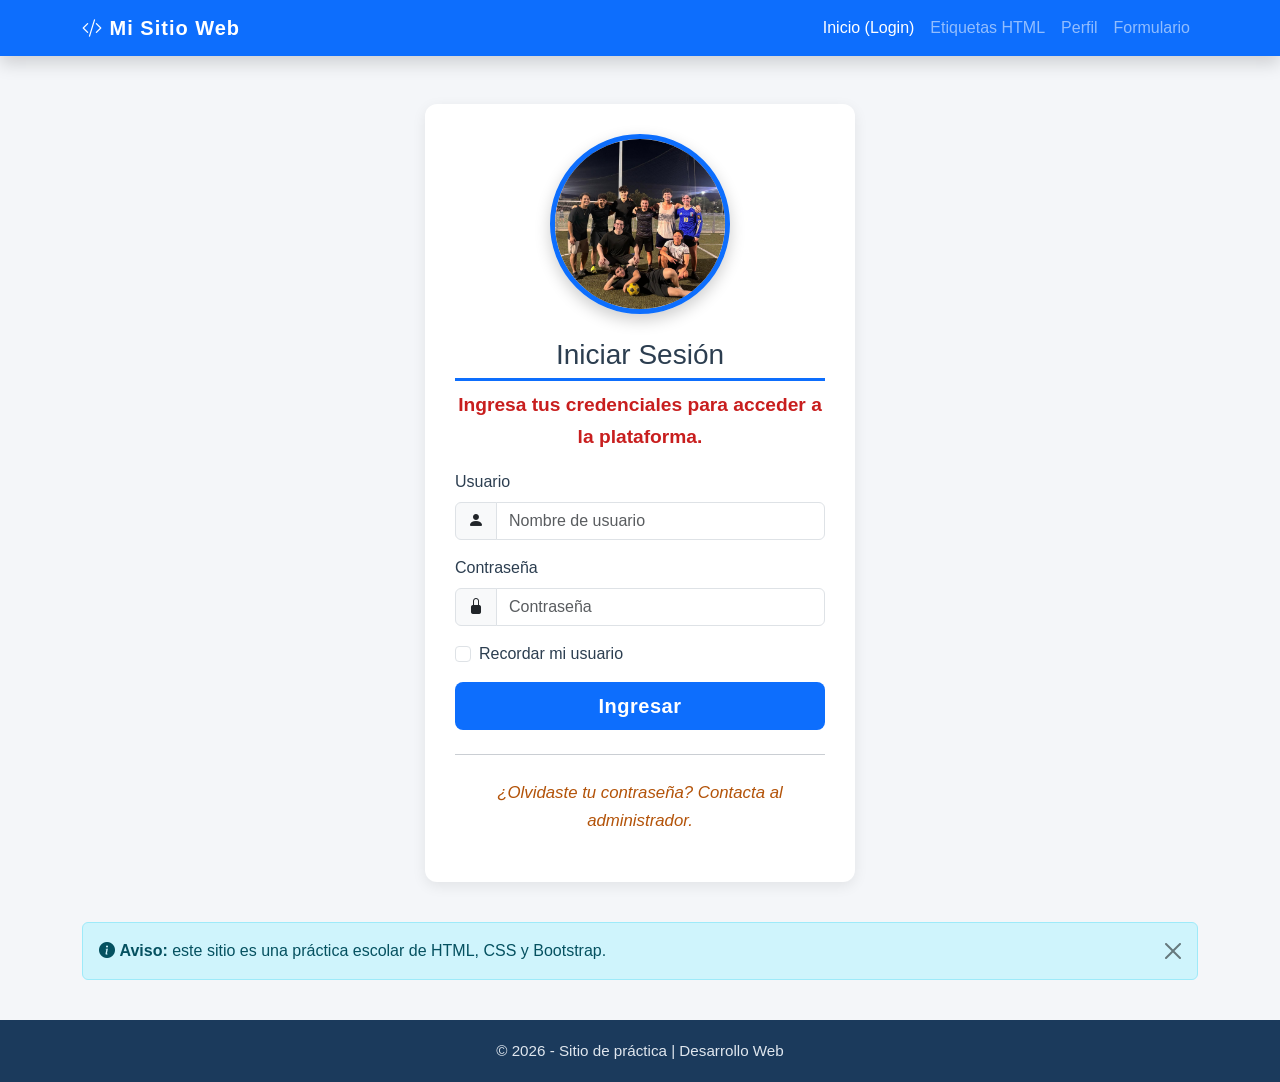
<file: Actividad-practicaconhtml/index.html>
<!DOCTYPE html>
<html lang="es">
<head>
    <meta charset="UTF-8">
    <meta name="viewport" content="width=device-width, initial-scale=1">
    <title>Página Principal - Login</title>

    <link href="https://cdn.jsdelivr.net/npm/bootstrap@5.3.3/dist/css/bootstrap.min.css" rel="stylesheet">
    <link href="https://cdn.jsdelivr.net/npm/bootstrap-icons@1.11.3/font/bootstrap-icons.css" rel="stylesheet">
    <link href="style.css" rel="stylesheet">
</head>
<body>

    <header>
        <nav class="navbar navbar-expand-lg navbar-dark bg-primary shadow">
            <div class="container">
                <a class="navbar-brand" href="index.html">
                    <i class="bi bi-code-slash"></i> Mi Sitio Web
                </a>
                <button class="navbar-toggler" type="button" data-bs-toggle="collapse"
                        data-bs-target="#menuPrincipal" aria-controls="menuPrincipal"
                        aria-expanded="false" aria-label="Alternar navegación">
                    <span class="navbar-toggler-icon"></span>
                </button>
                <div class="collapse navbar-collapse" id="menuPrincipal">
                    <ul class="navbar-nav ms-auto">
                        <li class="nav-item"><a class="nav-link active" href="index.html">Inicio (Login)</a></li>
                        <li class="nav-item"><a class="nav-link" href="tags.html">Etiquetas HTML</a></li>
                        <li class="nav-item"><a class="nav-link" href="profile.html">Perfil</a></li>
                        <li class="nav-item"><a class="nav-link" href="formulario.html">Formulario</a></li>
                    </ul>
                </div>
            </div>
        </nav>
    </header>

    <main class="container">

        <div class="caja-contenido caja-login mt-5">
            <div class="text-center mb-4">
                <img src="foto.jpeg" alt="Icono de acceso al sistema">
            </div>

            <h1 class="h3 d-block text-center w-100">Iniciar Sesión</h1>

            <p id="parrafo-principal">Ingresa tus credenciales para acceder a la plataforma.</p>

            <form action="profile.html">
                <div class="mb-3">
                    <label for="username" class="form-label">Usuario</label>
                    <div class="input-group">
                        <span class="input-group-text"><i class="bi bi-person-fill"></i></span>
                        <input type="text" class="form-control" id="username" name="username"
                               placeholder="Nombre de usuario" required>
                    </div>
                </div>

                <div class="mb-3">
                    <label for="password" class="form-label">Contraseña</label>
                    <div class="input-group">
                        <span class="input-group-text"><i class="bi bi-lock-fill"></i></span>
                        <input type="password" class="form-control" id="password" name="password"
                               placeholder="Contraseña" required>
                    </div>
                </div>

                <div class="form-check mb-3">
                    <input class="form-check-input" type="checkbox" id="recordar">
                    <label class="form-check-label" for="recordar">Recordar mi usuario</label>
                </div>

                <div class="d-grid">
                    <button type="submit" class="btn btn-ingresar btn-lg">
                        <strong>Ingresar</strong>
                    </button>
                </div>
            </form>

            <hr class="my-4">

            <p class="parrafo-nota text-center">¿Olvidaste tu contraseña? Contacta al administrador.</p>
        </div>

        <div class="alert alert-info alert-dismissible fade show" role="alert">
            <i class="bi bi-info-circle-fill"></i>
            <strong>Aviso:</strong> este sitio es una práctica escolar de HTML, CSS y Bootstrap.
            <button type="button" class="btn-close" data-bs-dismiss="alert" aria-label="Cerrar"></button>
        </div>

    </main>

    <footer>
        <p>&copy; 2026 - Sitio de práctica | Desarrollo Web</p>
    </footer>

    <script src="https://cdn.jsdelivr.net/npm/bootstrap@5.3.3/dist/js/bootstrap.bundle.min.js"></script>
    <script src="script.js"></script>
</body>
</html>
</file>
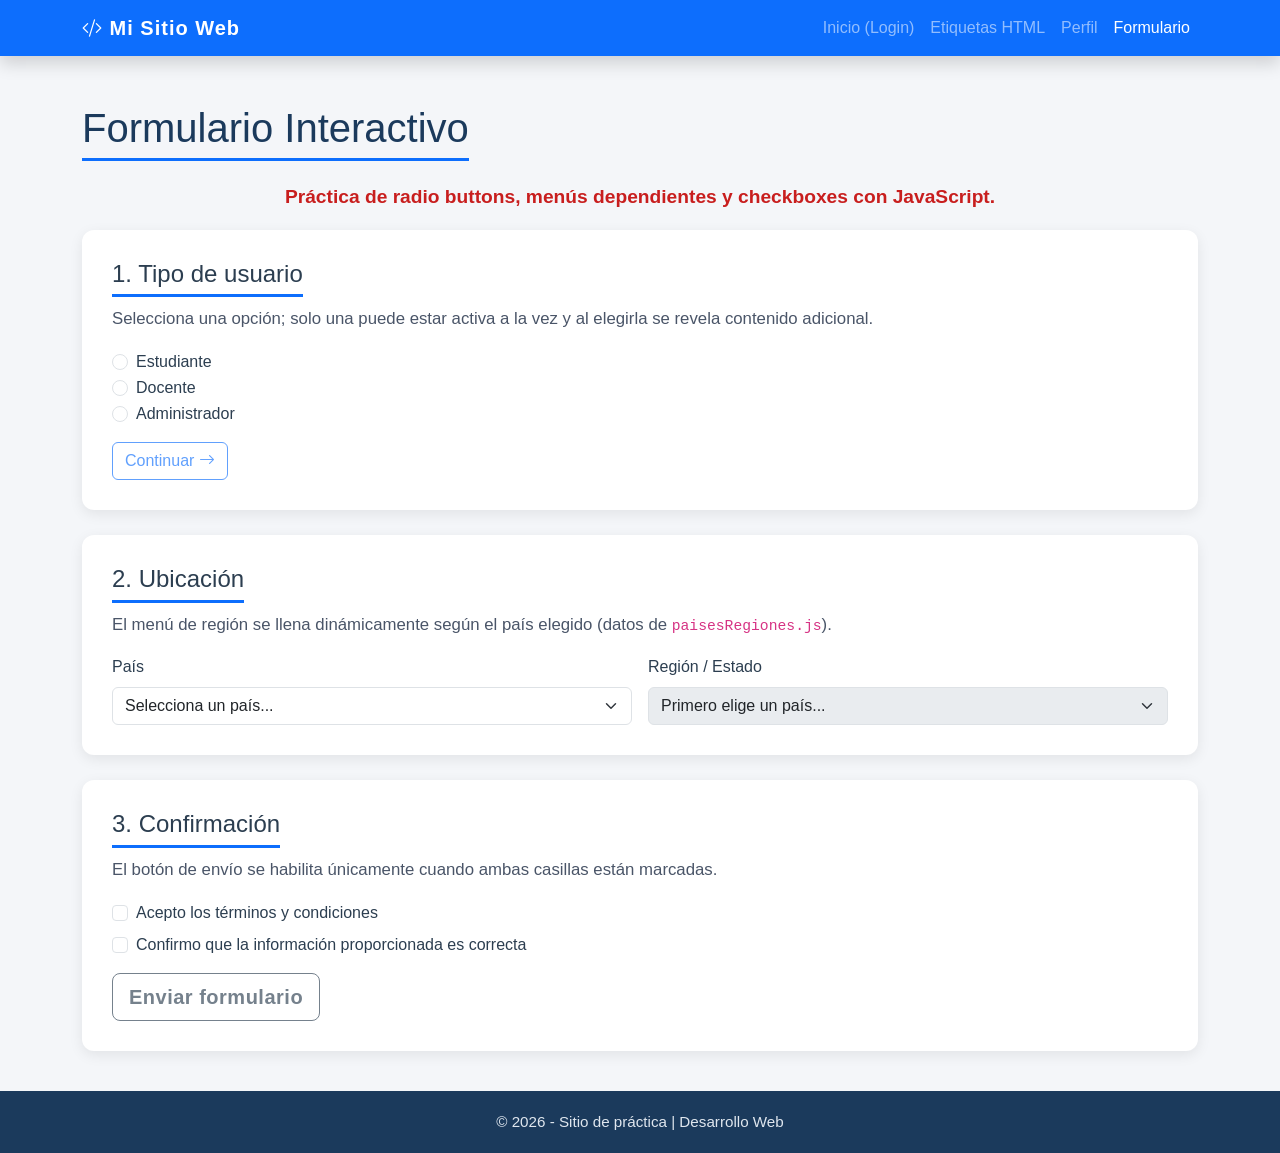
<file: Actividad-practicaconhtml/formulario.html>
<!DOCTYPE html>
<html lang="es">
<head>
    <meta charset="UTF-8">
    <meta name="viewport" content="width=device-width, initial-scale=1">
    <title>Formulario Interactivo</title>

    <link href="https://cdn.jsdelivr.net/npm/bootstrap@5.3.3/dist/css/bootstrap.min.css" rel="stylesheet">
    <link href="https://cdn.jsdelivr.net/npm/bootstrap-icons@1.11.3/font/bootstrap-icons.css" rel="stylesheet">
    <link href="style.css" rel="stylesheet">
</head>
<body>

    <header>
        <nav class="navbar navbar-expand-lg navbar-dark bg-primary shadow">
            <div class="container">
                <a class="navbar-brand" href="index.html">
                    <i class="bi bi-code-slash"></i> Mi Sitio Web
                </a>
                <button class="navbar-toggler" type="button" data-bs-toggle="collapse"
                        data-bs-target="#menuPrincipal" aria-controls="menuPrincipal"
                        aria-expanded="false" aria-label="Alternar navegación">
                    <span class="navbar-toggler-icon"></span>
                </button>
                <div class="collapse navbar-collapse" id="menuPrincipal">
                    <ul class="navbar-nav ms-auto">
                        <li class="nav-item"><a class="nav-link" href="index.html">Inicio (Login)</a></li>
                        <li class="nav-item"><a class="nav-link" href="tags.html">Etiquetas HTML</a></li>
                        <li class="nav-item"><a class="nav-link" href="profile.html">Perfil</a></li>
                        <li class="nav-item"><a class="nav-link active" href="formulario.html">Formulario</a></li>
                    </ul>
                </div>
            </div>
        </nav>
    </header>

    <main class="container mt-5">

        <h1>Formulario Interactivo</h1>
        <p id="parrafo-principal">Práctica de radio buttons, menús dependientes y checkboxes con JavaScript.</p>

        <form id="form-registro">

            <div class="caja-contenido">
                <h2 class="h4">1. Tipo de usuario</h2>
                <p>Selecciona una opción; solo una puede estar activa a la vez y al elegirla se revela contenido adicional.</p>

                <div class="form-check">
                    <input class="form-check-input" type="radio" name="tipoUsuario" id="radioEstudiante" value="estudiante">
                    <label class="form-check-label" for="radioEstudiante">Estudiante</label>
                </div>
                <div class="form-check">
                    <input class="form-check-input" type="radio" name="tipoUsuario" id="radioDocente" value="docente">
                    <label class="form-check-label" for="radioDocente">Docente</label>
                </div>
                <div class="form-check mb-3">
                    <input class="form-check-input" type="radio" name="tipoUsuario" id="radioAdministrador" value="administrador">
                    <label class="form-check-label" for="radioAdministrador">Administrador</label>
                </div>

                <div id="contenidoEstudiante" class="alert alert-info d-none">
                    <i class="bi bi-mortarboard-fill"></i> Como <strong>estudiante</strong> podrás consultar tus materias y calificaciones.
                </div>
                <div id="contenidoDocente" class="alert alert-success d-none">
                    <i class="bi bi-person-workspace"></i> Como <strong>docente</strong> podrás capturar calificaciones y avisos de tus grupos.
                </div>
                <div id="contenidoAdministrador" class="alert alert-warning d-none">
                    <i class="bi bi-gear-fill"></i> Como <strong>administrador</strong> tendrás acceso al panel de configuración del sitio.
                </div>

                <button type="button" id="btn-continuar" class="btn btn-outline-primary" disabled>
                    Continuar <i class="bi bi-arrow-right"></i>
                </button>
            </div>

            <div class="caja-contenido">
                <h2 class="h4">2. Ubicación</h2>
                <p>El menú de región se llena dinámicamente según el país elegido (datos de <code>paisesRegiones.js</code>).</p>

                <div class="row g-3">
                    <div class="col-12 col-md-6">
                        <label for="selectPais" class="form-label">País</label>
                        <select class="form-select" id="selectPais">
                            <option value="" selected>Selecciona un país...</option>
                        </select>
                    </div>
                    <div class="col-12 col-md-6">
                        <label for="selectRegion" class="form-label">Región / Estado</label>
                        <select class="form-select" id="selectRegion" disabled>
                            <option value="" selected>Primero elige un país...</option>
                        </select>
                    </div>
                </div>
            </div>

            <div class="caja-contenido">
                <h2 class="h4">3. Confirmación</h2>
                <p>El botón de envío se habilita únicamente cuando ambas casillas están marcadas.</p>

                <div class="form-check mb-2">
                    <input class="form-check-input" type="checkbox" id="checkTerminos">
                    <label class="form-check-label" for="checkTerminos">Acepto los términos y condiciones</label>
                </div>
                <div class="form-check mb-3">
                    <input class="form-check-input" type="checkbox" id="checkConfirmacion">
                    <label class="form-check-label" for="checkConfirmacion">Confirmo que la información proporcionada es correcta</label>
                </div>

                <button type="submit" id="btn-enviar" class="btn btn-ingresar btn-lg" disabled>
                    <strong>Enviar formulario</strong>
                </button>

                <div id="alerta-envio" class="alert alert-success d-none mt-3" role="alert"></div>
            </div>

        </form>

    </main>

    <footer>
        <p>&copy; 2026 - Sitio de práctica | Desarrollo Web</p>
    </footer>

    <script src="https://cdn.jsdelivr.net/npm/bootstrap@5.3.3/dist/js/bootstrap.bundle.min.js"></script>
    <script src="paisesRegiones.js"></script>
    <script src="formulario.js"></script>
</body>
</html>
</file>
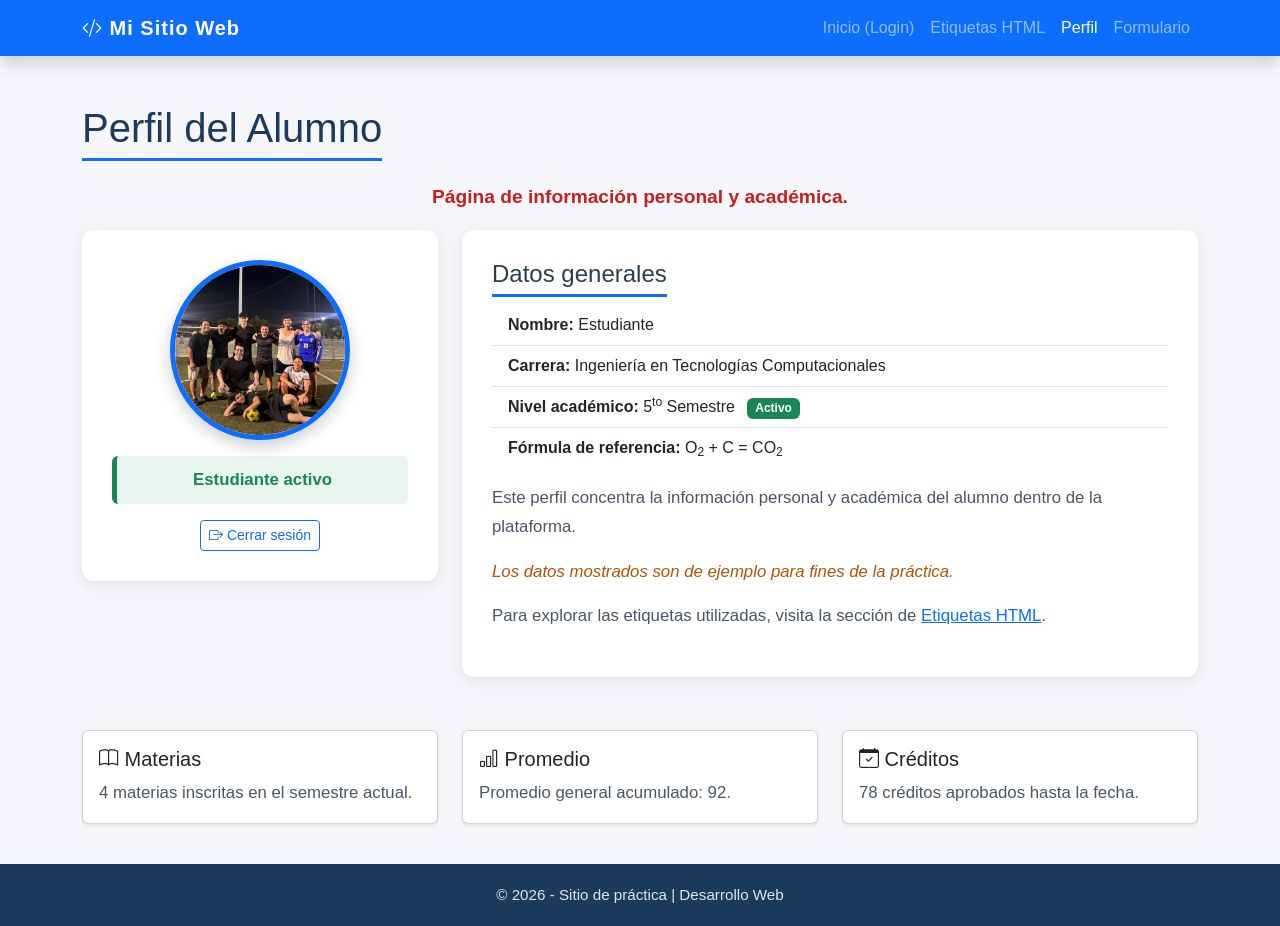
<file: Actividad-practicaconhtml/profile.html>
<!DOCTYPE html>
<html lang="es">
<head>
    <meta charset="UTF-8">
    <meta name="viewport" content="width=device-width, initial-scale=1">
    <title>Perfil de Usuario</title>

    <link href="https://cdn.jsdelivr.net/npm/bootstrap@5.3.3/dist/css/bootstrap.min.css" rel="stylesheet">
    <link href="https://cdn.jsdelivr.net/npm/bootstrap-icons@1.11.3/font/bootstrap-icons.css" rel="stylesheet">
    <link href="style.css" rel="stylesheet">
</head>
<body>

    <header>
        <nav class="navbar navbar-expand-lg navbar-dark bg-primary shadow">
            <div class="container">
                <a class="navbar-brand" href="index.html">
                    <i class="bi bi-code-slash"></i> Mi Sitio Web
                </a>
                <button class="navbar-toggler" type="button" data-bs-toggle="collapse"
                        data-bs-target="#menuPrincipal" aria-controls="menuPrincipal"
                        aria-expanded="false" aria-label="Alternar navegación">
                    <span class="navbar-toggler-icon"></span>
                </button>
                <div class="collapse navbar-collapse" id="menuPrincipal">
                    <ul class="navbar-nav ms-auto">
                        <li class="nav-item"><a class="nav-link" href="index.html">Inicio (Login)</a></li>
                        <li class="nav-item"><a class="nav-link" href="tags.html">Etiquetas HTML</a></li>
                        <li class="nav-item"><a class="nav-link active" href="profile.html">Perfil</a></li>
                        <li class="nav-item"><a class="nav-link" href="formulario.html">Formulario</a></li>
                    </ul>
                </div>
            </div>
        </nav>
    </header>

    <main class="container mt-5">

        <h1>Perfil del Alumno</h1>

        <p id="parrafo-principal">Página de información personal y académica.</p>

        <div class="row g-4">

            <div class="col-12 col-md-4">
                <div class="caja-contenido text-center">
                    <img src="foto.jpeg" alt="Foto de Perfil del Alumno">
                    <!-- Párrafo con CLASE -->
                    <p class="parrafo-destacado mt-3">Estudiante activo</p>
                    <a href="index.html" class="btn btn-outline-primary btn-sm">
                        <i class="bi bi-box-arrow-right"></i> Cerrar sesión
                    </a>
                </div>
            </div>

            <div class="col-12 col-md-8">
                <div class="caja-contenido">
                    <h2 class="h4">Datos generales</h2>

                    <ul class="list-group list-group-flush mb-3" id="lista-datos-generales">
                        <li class="list-group-item"><strong>Nombre:</strong> Estudiante</li>
                        <li class="list-group-item"><strong>Carrera:</strong> Ingeniería en Tecnologías Computacionales</li>
                        <li class="list-group-item">
                            <strong>Nivel académico:</strong> 5<sup>to</sup> Semestre
                            <span class="badge text-bg-success ms-2">Activo</span>
                        </li>
                        <li class="list-group-item"><strong>Fórmula de referencia:</strong> O<sub>2</sub> + C = CO<sub>2</sub></li>
                    </ul>

                    <p>Este perfil concentra la información personal y académica del alumno dentro de la plataforma.</p>

                    <p class="parrafo-nota">Los datos mostrados son de ejemplo para fines de la práctica.</p>

                    <p>Para explorar las etiquetas utilizadas, visita la sección de
                       <a href="tags.html">Etiquetas HTML</a>.</p>
                </div>
            </div>
        </div>

        <div class="row g-4 mt-1">
            <div class="col-12 col-sm-6 col-lg-4">
                <div class="card h-100 shadow-sm">
                    <div class="card-body">
                        <h5 class="card-title"><i class="bi bi-book"></i> Materias</h5>
                        <p class="card-text">4 materias inscritas en el semestre actual.</p>
                    </div>
                </div>
            </div>
            <div class="col-12 col-sm-6 col-lg-4">
                <div class="card h-100 shadow-sm">
                    <div class="card-body">
                        <h5 class="card-title"><i class="bi bi-bar-chart"></i> Promedio</h5>
                        <p class="card-text">Promedio general acumulado: 92.</p>
                    </div>
                </div>
            </div>
            <div class="col-12 col-sm-6 col-lg-4">
                <div class="card h-100 shadow-sm">
                    <div class="card-body">
                        <h5 class="card-title"><i class="bi bi-calendar-check"></i> Créditos</h5>
                        <p class="card-text">78 créditos aprobados hasta la fecha.</p>
                    </div>
                </div>
            </div>
        </div>

    </main>

    <footer>
        <p>&copy; 2026 - Sitio de práctica | Desarrollo Web</p>
    </footer>

    <script src="https://cdn.jsdelivr.net/npm/bootstrap@5.3.3/dist/js/bootstrap.bundle.min.js"></script>
    <script src="script.js"></script>
</body>
</html>
</file>
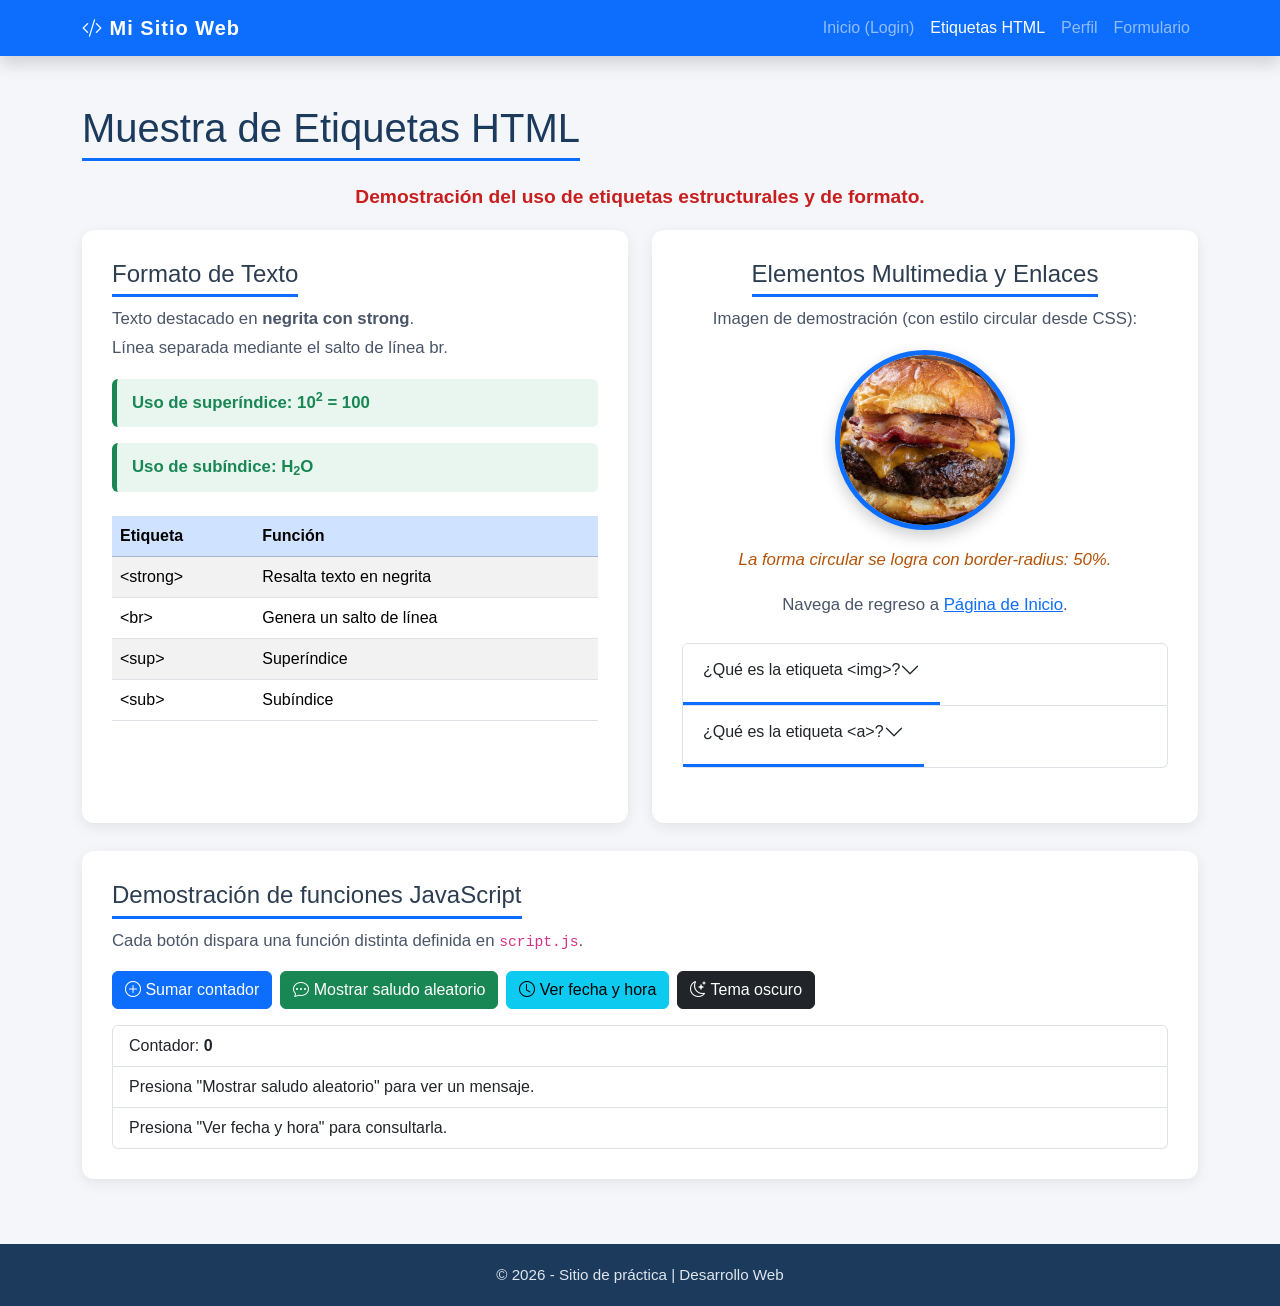
<file: Actividad-practicaconhtml/tags.html>
<!DOCTYPE html>
<html lang="es">
<head>
    <meta charset="UTF-8">
    <meta name="viewport" content="width=device-width, initial-scale=1">
    <title>Uso de Etiquetas HTML</title>

    <link href="https://cdn.jsdelivr.net/npm/bootstrap@5.3.3/dist/css/bootstrap.min.css" rel="stylesheet">
    <link href="https://cdn.jsdelivr.net/npm/bootstrap-icons@1.11.3/font/bootstrap-icons.css" rel="stylesheet">
    <link href="style.css" rel="stylesheet">
</head>
<body>

    <header>
        <nav class="navbar navbar-expand-lg navbar-dark bg-primary shadow">
            <div class="container">
                <a class="navbar-brand" href="index.html">
                    <i class="bi bi-code-slash"></i> Mi Sitio Web
                </a>
                <button class="navbar-toggler" type="button" data-bs-toggle="collapse"
                        data-bs-target="#menuPrincipal" aria-controls="menuPrincipal"
                        aria-expanded="false" aria-label="Alternar navegación">
                    <span class="navbar-toggler-icon"></span>
                </button>
                <div class="collapse navbar-collapse" id="menuPrincipal">
                    <ul class="navbar-nav ms-auto">
                        <li class="nav-item"><a class="nav-link" href="index.html">Inicio (Login)</a></li>
                        <li class="nav-item"><a class="nav-link active" href="tags.html">Etiquetas HTML</a></li>
                        <li class="nav-item"><a class="nav-link" href="profile.html">Perfil</a></li>
                        <li class="nav-item"><a class="nav-link" href="formulario.html">Formulario</a></li>
                    </ul>
                </div>
            </div>
        </nav>
    </header>

    <main class="container mt-5">

        <h1>Muestra de Etiquetas HTML</h1>

        <p id="parrafo-principal">Demostración del uso de etiquetas estructurales y de formato.</p>

        <div class="row g-4">

            <div class="col-12 col-lg-6">
                <div class="caja-contenido h-100">
                    <h2 class="h4">Formato de Texto</h2>

                    <p>Texto destacado en <strong>negrita con strong</strong>.<br />
                       Línea separada mediante el salto de línea br.</p>

                    <p class="parrafo-destacado">Uso de superíndice: 10<sup>2</sup> = 100</p>

                    <p class="parrafo-destacado">Uso de subíndice: H<sub>2</sub>O</p>

                    <table class="table table-striped table-hover mt-4">
                        <thead class="table-primary">
                            <tr>
                                <th>Etiqueta</th>
                                <th>Función</th>
                            </tr>
                        </thead>
                        <tbody>
                            <tr><td>&lt;strong&gt;</td><td>Resalta texto en negrita</td></tr>
                            <tr><td>&lt;br&gt;</td><td>Genera un salto de línea</td></tr>
                            <tr><td>&lt;sup&gt;</td><td>Superíndice</td></tr>
                            <tr><td>&lt;sub&gt;</td><td>Subíndice</td></tr>
                        </tbody>
                    </table>
                </div>
            </div>

            <div class="col-12 col-lg-6">
                <div class="caja-contenido h-100 text-center">
                    <h2 class="h4">Elementos Multimedia y Enlaces</h2>

                    <p>Imagen de demostración (con estilo circular desde CSS):</p>

                    <img src="hamburguesa.jpg" alt="Imagen demostrativa">

                    <p class="parrafo-nota mt-3">La forma circular se logra con border-radius: 50%.</p>

                    <p>Navega de regreso a <a href="index.html">Página de Inicio</a>.</p>

                    <div class="accordion mt-4 text-start" id="acordeonEtiquetas">
                        <div class="accordion-item">
                            <h2 class="accordion-header">
                                <button class="accordion-button collapsed" type="button"
                                        data-bs-toggle="collapse" data-bs-target="#panel1">
                                    ¿Qué es la etiqueta &lt;img&gt;?
                                </button>
                            </h2>
                            <div id="panel1" class="accordion-collapse collapse" data-bs-parent="#acordeonEtiquetas">
                                <div class="accordion-body">
                                    Inserta una imagen. Requiere el atributo <strong>src</strong> y se recomienda
                                    siempre el atributo <strong>alt</strong> para accesibilidad.
                                </div>
                            </div>
                        </div>
                        <div class="accordion-item">
                            <h2 class="accordion-header">
                                <button class="accordion-button collapsed" type="button"
                                        data-bs-toggle="collapse" data-bs-target="#panel2">
                                    ¿Qué es la etiqueta &lt;a&gt;?
                                </button>
                            </h2>
                            <div id="panel2" class="accordion-collapse collapse" data-bs-parent="#acordeonEtiquetas">
                                <div class="accordion-body">
                                    Crea un hipervínculo hacia otra página o recurso mediante el atributo
                                    <strong>href</strong>.
                                </div>
                            </div>
                        </div>
                    </div>
                </div>
            </div>

        </div>

        <div class="row g-4 mt-1">
            <div class="col-12">
                <div class="caja-contenido">
                    <h2 class="h4">Demostración de funciones JavaScript</h2>
                    <p>Cada botón dispara una función distinta definida en <code>script.js</code>.</p>

                    <div class="d-flex flex-wrap gap-2 mb-3">
                        <button type="button" id="btn-contador" class="btn btn-primary">
                            <i class="bi bi-plus-circle"></i> Sumar contador
                        </button>
                        <button type="button" id="btn-saludo" class="btn btn-success">
                            <i class="bi bi-chat-dots"></i> Mostrar saludo aleatorio
                        </button>
                        <button type="button" id="btn-fecha" class="btn btn-info">
                            <i class="bi bi-clock"></i> Ver fecha y hora
                        </button>
                        <button type="button" id="btn-tema" class="btn btn-dark">
                            <i class="bi bi-moon-stars"></i> Tema oscuro
                        </button>
                    </div>

                    <ul class="list-group">
                        <li class="list-group-item">Contador: <strong id="valor-contador">0</strong></li>
                        <li class="list-group-item" id="texto-saludo">Presiona "Mostrar saludo aleatorio" para ver un mensaje.</li>
                        <li class="list-group-item" id="texto-fecha">Presiona "Ver fecha y hora" para consultarla.</li>
                    </ul>
                </div>
            </div>
        </div>
    </main>

    <footer>
        <p>&copy; 2026 - Sitio de práctica | Desarrollo Web</p>
    </footer>

    <script src="https://cdn.jsdelivr.net/npm/bootstrap@5.3.3/dist/js/bootstrap.bundle.min.js"></script>
    <script src="script.js"></script>
</body>
</html>
</file>
<file: Actividad-practicaconhtml/style.css>
body {
    background-color: #f4f6f9;
    font-family: "Segoe UI", Tahoma, Geneva, Verdana, sans-serif;
    color: #2c3e50;
}

h1, h2 {
    font-family: "Segoe UI Semibold", "Segoe UI", sans-serif;
    color: #1b3a5c;
    border-bottom: 3px solid #0d6efd;
    display: inline-block;
    padding-bottom: 6px;
    margin-bottom: 20px;
}

p {
    color: #4a5568;          
    font-size: 1.05rem;
    line-height: 1.7;
}

.parrafo-destacado {
    color: #198754;          
    font-weight: 600;
    background-color: #e8f6ef;
    border-left: 5px solid #198754;
    padding: 10px 15px;
    border-radius: 6px;
}

.parrafo-nota {
    color: #b35309;          
    font-style: italic;
}

#parrafo-principal {
    color: #c81e1e;          
    font-size: 1.2rem;
    font-weight: bold;
    text-align: center;
}

img {
    border-radius: 50%;      
    width: 180px;
    height: 180px;
    object-fit: cover;
    border: 5px solid #0d6efd;
    box-shadow: 0 6px 16px rgba(0, 0, 0, 0.2);
    transition: transform 0.3s ease;
}

img:hover {
    transform: scale(1.06);
}

.caja-contenido {
    background-color: #ffffff;
    border-radius: 12px;
    box-shadow: 0 4px 14px rgba(0, 0, 0, 0.08);
    padding: 30px;
    margin-bottom: 25px;
}

.navbar-brand {
    font-weight: bold;
    letter-spacing: 1px;
}

.nav-link:hover {
    color: #ffd166 !important;
}

.caja-login {
    max-width: 430px;
    margin: 40px auto;
}

.btn-ingresar {
    background-color: #0d6efd;
    color: #ffffff;
    font-weight: bold;
    letter-spacing: 0.5px;
}

.btn-ingresar:hover {
    background-color: #0a58ca;
    color: #ffffff;
}

footer {
    background-color: #1b3a5c;
    color: #dfe6ee;
    padding: 18px 0;
    margin-top: 40px;
    text-align: center;
}

footer p {
    color: #dfe6ee;
    margin: 0;
    font-size: 0.95rem;
}

/* Tema oscuro activado desde JavaScript (script.js) */
body.tema-oscuro {
    background-color: #16202b;
    color: #dfe6ee;
}

body.tema-oscuro .caja-contenido,
body.tema-oscuro .card {
    background-color: #1f2d3d;
    color: #dfe6ee;
}

body.tema-oscuro p {
    color: #c3ccd6;
}

body.tema-oscuro h1,
body.tema-oscuro h2 {
    color: #ffffff;
}

@media (max-width: 576px) {
    img {
        width: 130px;
        height: 130px;
    }
    h1 {
        font-size: 1.6rem;
    }
    .caja-contenido {
        padding: 18px;
    }
}
</file>
